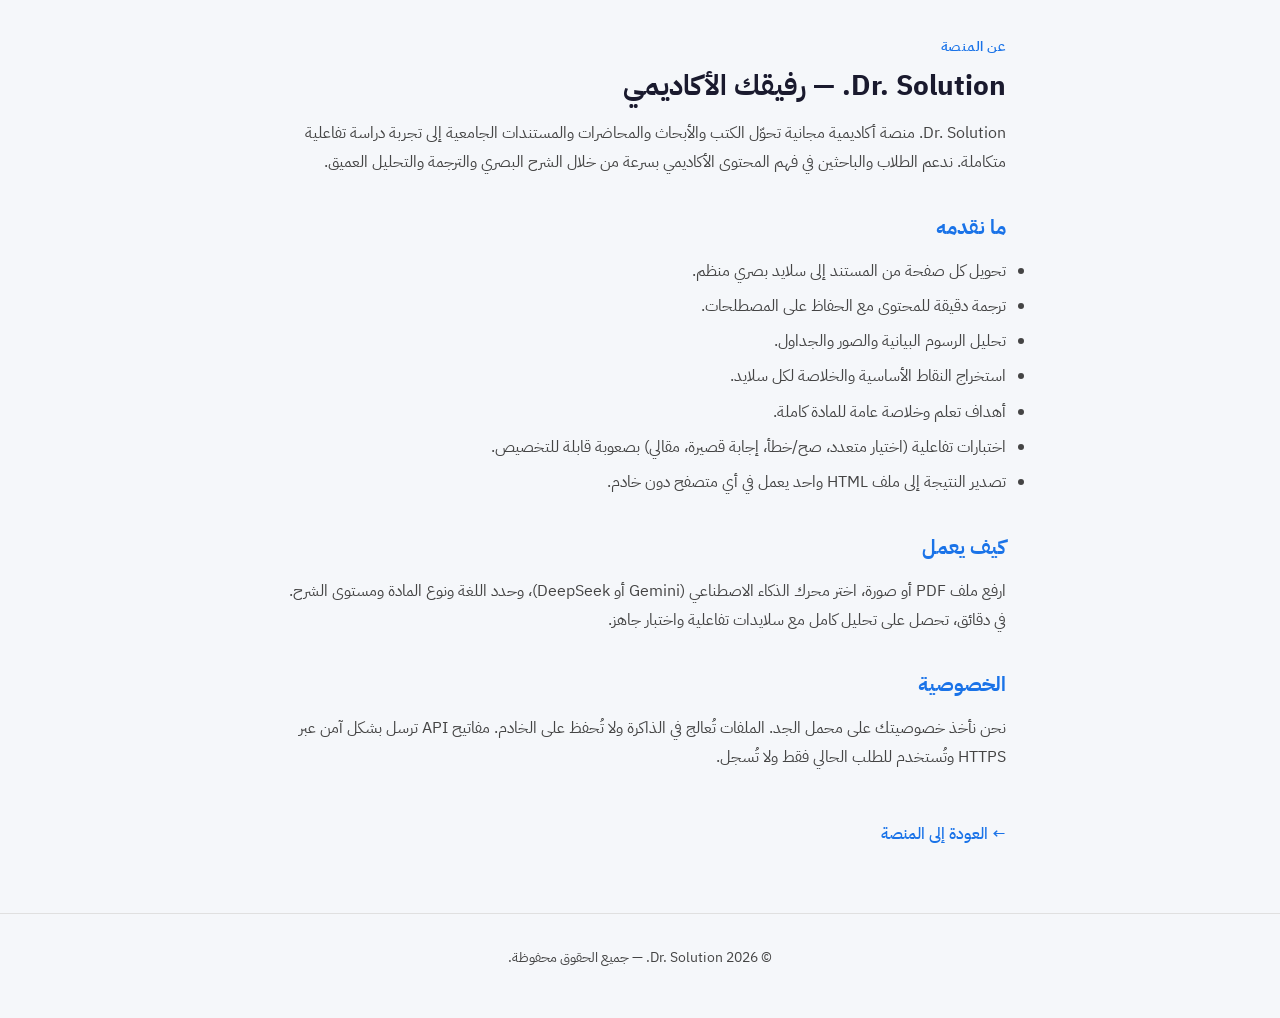
<file: static/about.html>
<!doctype html>
<html lang="ar" dir="rtl">
  <head>
    <meta charset="UTF-8" />
    <meta name="viewport" content="width=device-width, initial-scale=1.0" />
    <meta name="description" content="Dr. Solution. - منصة أكاديمية لتحويل الكتب والأبحاث والمحاضرات والمستندات الجامعية إلى شرح تفاعلي." />
    <meta name="robots" content="index, follow" />
    <title>عن المنصة | Dr. Solution.</title>
    <link rel="icon" type="image/svg+xml" href="/static/favicon.svg" />
    <link rel="canonical" href="https://dr-solution.onrender.com/about" />
    <link rel="preconnect" href="https://fonts.googleapis.com" />
    <link rel="preconnect" href="https://fonts.gstatic.com" crossorigin />
    <link href="https://fonts.googleapis.com/css2?family=IBM+Plex+Sans+Arabic:wght@400;500;600;700&display=swap" rel="stylesheet" />
    <style>
      * { margin: 0; padding: 0; box-sizing: border-box; }
      body { font-family: 'IBM Plex Sans Arabic', sans-serif; background: #f5f7fa; color: #1a1a2e; line-height: 1.8; }
      .container { max-width: 780px; margin: 0 auto; padding: 2rem 1.5rem 4rem; }
      h1 { font-size: 1.75rem; margin-bottom: 0.5rem; }
      .eyebrow { color: #1a73e8; font-size: 0.85rem; font-weight: 600; text-transform: uppercase; letter-spacing: 0.5px; }
      h2 { font-size: 1.25rem; margin: 2rem 0 0.75rem; color: #1a73e8; }
      p { margin-bottom: 1rem; color: #444; }
      ul { margin: 0.5rem 0 1rem 1.5rem; color: #444; }
      li { margin-bottom: 0.4rem; }
      .back-link { display: inline-block; margin-top: 2rem; color: #1a73e8; text-decoration: none; font-weight: 500; }
      .back-link:hover { text-decoration: underline; }
      footer { text-align: center; padding: 2rem 1.5rem; font-size: 0.85rem; color: #888; border-top: 1px solid #e0e0e0; }
    </style>
  </head>
  <body>
    <div class="container">
      <span class="eyebrow">عن المنصة</span>
      <h1>Dr. Solution. — رفيقك الأكاديمي</h1>
      <p>Dr. Solution. منصة أكاديمية مجانية تحوّل الكتب والأبحاث والمحاضرات والمستندات الجامعية إلى تجربة دراسة تفاعلية متكاملة. ندعم الطلاب والباحثين في فهم المحتوى الأكاديمي بسرعة من خلال الشرح البصري والترجمة والتحليل العميق.</p>

      <h2>ما نقدمه</h2>
      <ul>
        <li>تحويل كل صفحة من المستند إلى سلايد بصري منظم.</li>
        <li>ترجمة دقيقة للمحتوى مع الحفاظ على المصطلحات.</li>
        <li>تحليل الرسوم البيانية والصور والجداول.</li>
        <li>استخراج النقاط الأساسية والخلاصة لكل سلايد.</li>
        <li>أهداف تعلم وخلاصة عامة للمادة كاملة.</li>
        <li>اختبارات تفاعلية (اختيار متعدد، صح/خطأ، إجابة قصيرة، مقالي) بصعوبة قابلة للتخصيص.</li>
        <li>تصدير النتيجة إلى ملف HTML واحد يعمل في أي متصفح دون خادم.</li>
      </ul>

      <h2>كيف يعمل</h2>
      <p>ارفع ملف PDF أو صورة، اختر محرك الذكاء الاصطناعي (Gemini أو DeepSeek)، وحدد اللغة ونوع المادة ومستوى الشرح. في دقائق، تحصل على تحليل كامل مع سلايدات تفاعلية واختبار جاهز.</p>

      <h2>الخصوصية</h2>
      <p>نحن نأخذ خصوصيتك على محمل الجد. الملفات تُعالج في الذاكرة ولا تُحفظ على الخادم. مفاتيح API ترسل بشكل آمن عبر HTTPS وتُستخدم للطلب الحالي فقط ولا تُسجل.</p>

      <a class="back-link" href="/">&larr; العودة إلى المنصة</a>
    </div>
    <footer>
      <p>&copy; 2026 Dr. Solution. &mdash; جميع الحقوق محفوظة.</p>
    </footer>
  </body>
</html>
</file>
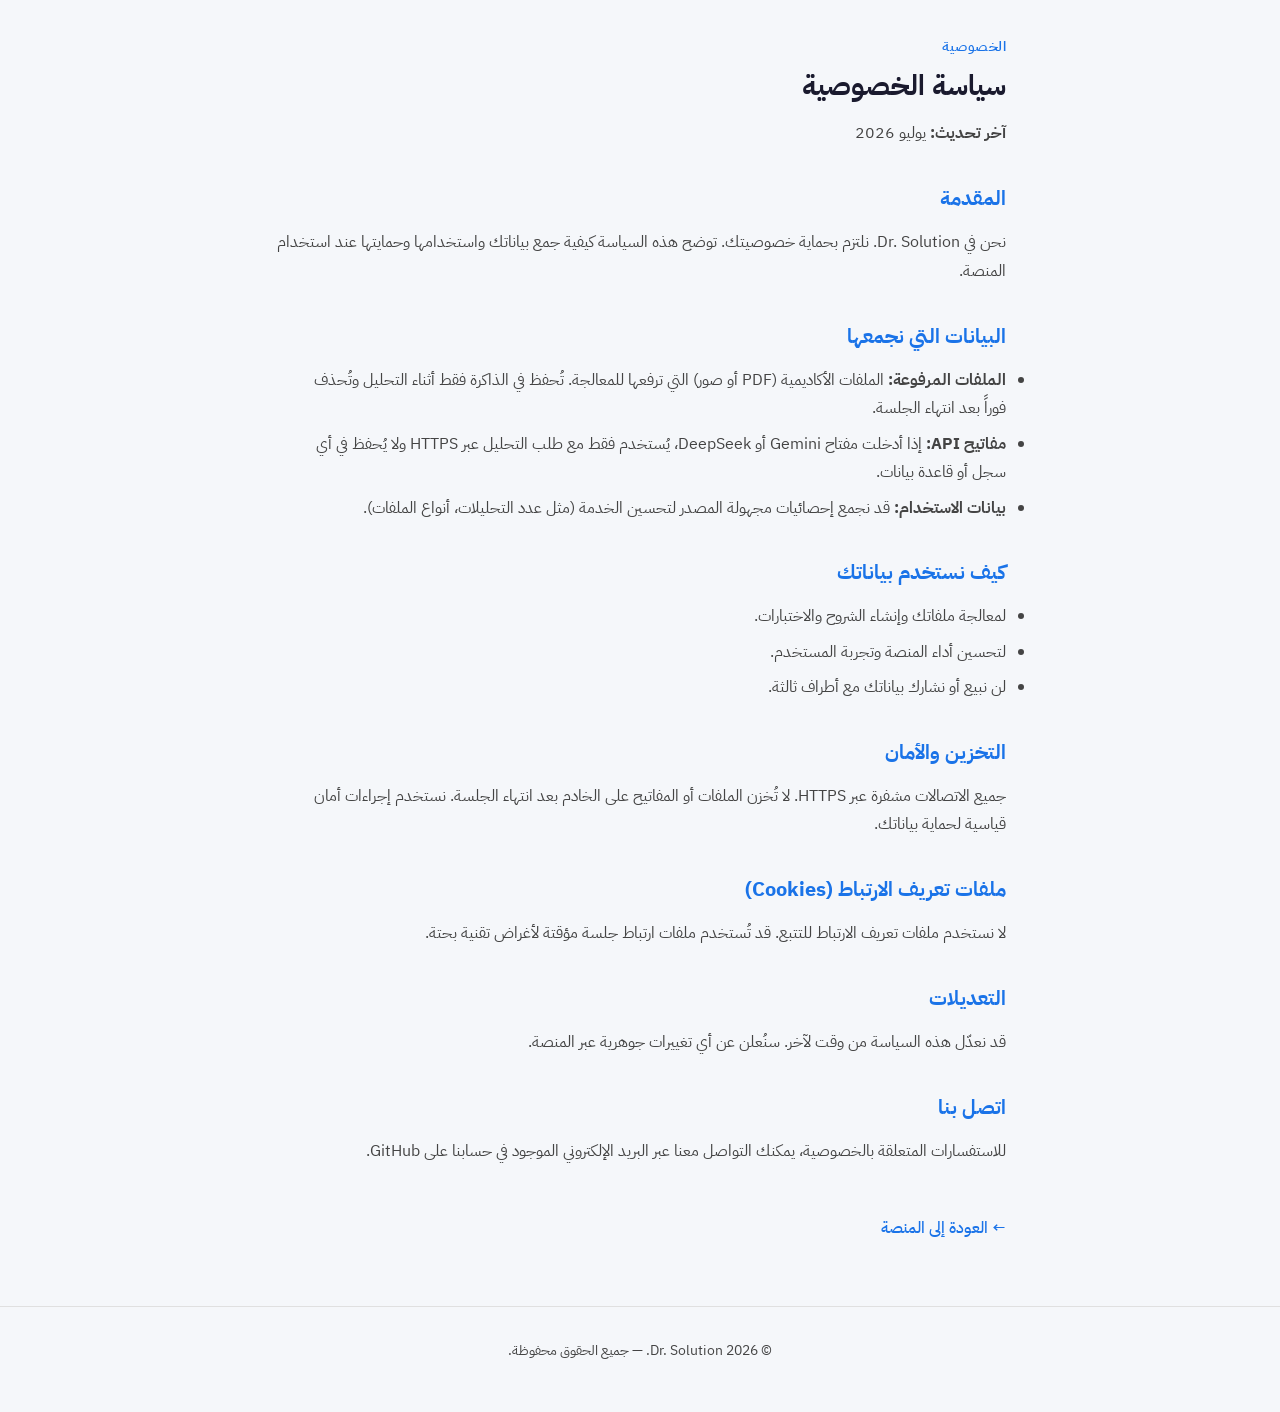
<file: static/privacy.html>
<!doctype html>
<html lang="ar" dir="rtl">
  <head>
    <meta charset="UTF-8" />
    <meta name="viewport" content="width=device-width, initial-scale=1.0" />
    <meta name="description" content="سياسة الخصوصية لموقع Dr. Solution. - نحمي بياناتك ونحترم خصوصيتك." />
    <meta name="robots" content="index, follow" />
    <title>سياسة الخصوصية | Dr. Solution.</title>
    <link rel="icon" type="image/svg+xml" href="/static/favicon.svg" />
    <link rel="canonical" href="https://dr-solution.onrender.com/privacy" />
    <link rel="preconnect" href="https://fonts.googleapis.com" />
    <link rel="preconnect" href="https://fonts.gstatic.com" crossorigin />
    <link href="https://fonts.googleapis.com/css2?family=IBM+Plex+Sans+Arabic:wght@400;500;600;700&display=swap" rel="stylesheet" />
    <style>
      * { margin: 0; padding: 0; box-sizing: border-box; }
      body { font-family: 'IBM Plex Sans Arabic', sans-serif; background: #f5f7fa; color: #1a1a2e; line-height: 1.8; }
      .container { max-width: 780px; margin: 0 auto; padding: 2rem 1.5rem 4rem; }
      h1 { font-size: 1.75rem; margin-bottom: 0.5rem; }
      .eyebrow { color: #1a73e8; font-size: 0.85rem; font-weight: 600; text-transform: uppercase; letter-spacing: 0.5px; }
      h2 { font-size: 1.25rem; margin: 2rem 0 0.75rem; color: #1a73e8; }
      p { margin-bottom: 1rem; color: #444; }
      ul { margin: 0.5rem 0 1rem 1.5rem; color: #444; }
      li { margin-bottom: 0.4rem; }
      .back-link { display: inline-block; margin-top: 2rem; color: #1a73e8; text-decoration: none; font-weight: 500; }
      .back-link:hover { text-decoration: underline; }
      footer { text-align: center; padding: 2rem 1.5rem; font-size: 0.85rem; color: #888; border-top: 1px solid #e0e0e0; }
    </style>
  </head>
  <body>
    <div class="container">
      <span class="eyebrow">الخصوصية</span>
      <h1>سياسة الخصوصية</h1>
      <p><strong>آخر تحديث:</strong> يوليو 2026</p>

      <h2>المقدمة</h2>
      <p>نحن في Dr. Solution. نلتزم بحماية خصوصيتك. توضح هذه السياسة كيفية جمع بياناتك واستخدامها وحمايتها عند استخدام المنصة.</p>

      <h2>البيانات التي نجمعها</h2>
      <ul>
        <li><strong>الملفات المرفوعة:</strong> الملفات الأكاديمية (PDF أو صور) التي ترفعها للمعالجة. تُحفظ في الذاكرة فقط أثناء التحليل وتُحذف فوراً بعد انتهاء الجلسة.</li>
        <li><strong>مفاتيح API:</strong> إذا أدخلت مفتاح Gemini أو DeepSeek، يُستخدم فقط مع طلب التحليل عبر HTTPS ولا يُحفظ في أي سجل أو قاعدة بيانات.</li>
        <li><strong>بيانات الاستخدام:</strong> قد نجمع إحصائيات مجهولة المصدر لتحسين الخدمة (مثل عدد التحليلات، أنواع الملفات).</li>
      </ul>

      <h2>كيف نستخدم بياناتك</h2>
      <ul>
        <li>لمعالجة ملفاتك وإنشاء الشروح والاختبارات.</li>
        <li>لتحسين أداء المنصة وتجربة المستخدم.</li>
        <li>لن نبيع أو نشارك بياناتك مع أطراف ثالثة.</li>
      </ul>

      <h2>التخزين والأمان</h2>
      <p>جميع الاتصالات مشفرة عبر HTTPS. لا تُخزن الملفات أو المفاتيح على الخادم بعد انتهاء الجلسة. نستخدم إجراءات أمان قياسية لحماية بياناتك.</p>

      <h2>ملفات تعريف الارتباط (Cookies)</h2>
      <p>لا نستخدم ملفات تعريف الارتباط للتتبع. قد تُستخدم ملفات ارتباط جلسة مؤقتة لأغراض تقنية بحتة.</p>

      <h2>التعديلات</h2>
      <p>قد نعدّل هذه السياسة من وقت لآخر. سنُعلن عن أي تغييرات جوهرية عبر المنصة.</p>

      <h2>اتصل بنا</h2>
      <p>للاستفسارات المتعلقة بالخصوصية، يمكنك التواصل معنا عبر البريد الإلكتروني الموجود في حسابنا على GitHub.</p>

      <a class="back-link" href="/">&larr; العودة إلى المنصة</a>
    </div>
    <footer>
      <p>&copy; 2026 Dr. Solution. &mdash; جميع الحقوق محفوظة.</p>
    </footer>
  </body>
</html>
</file>
